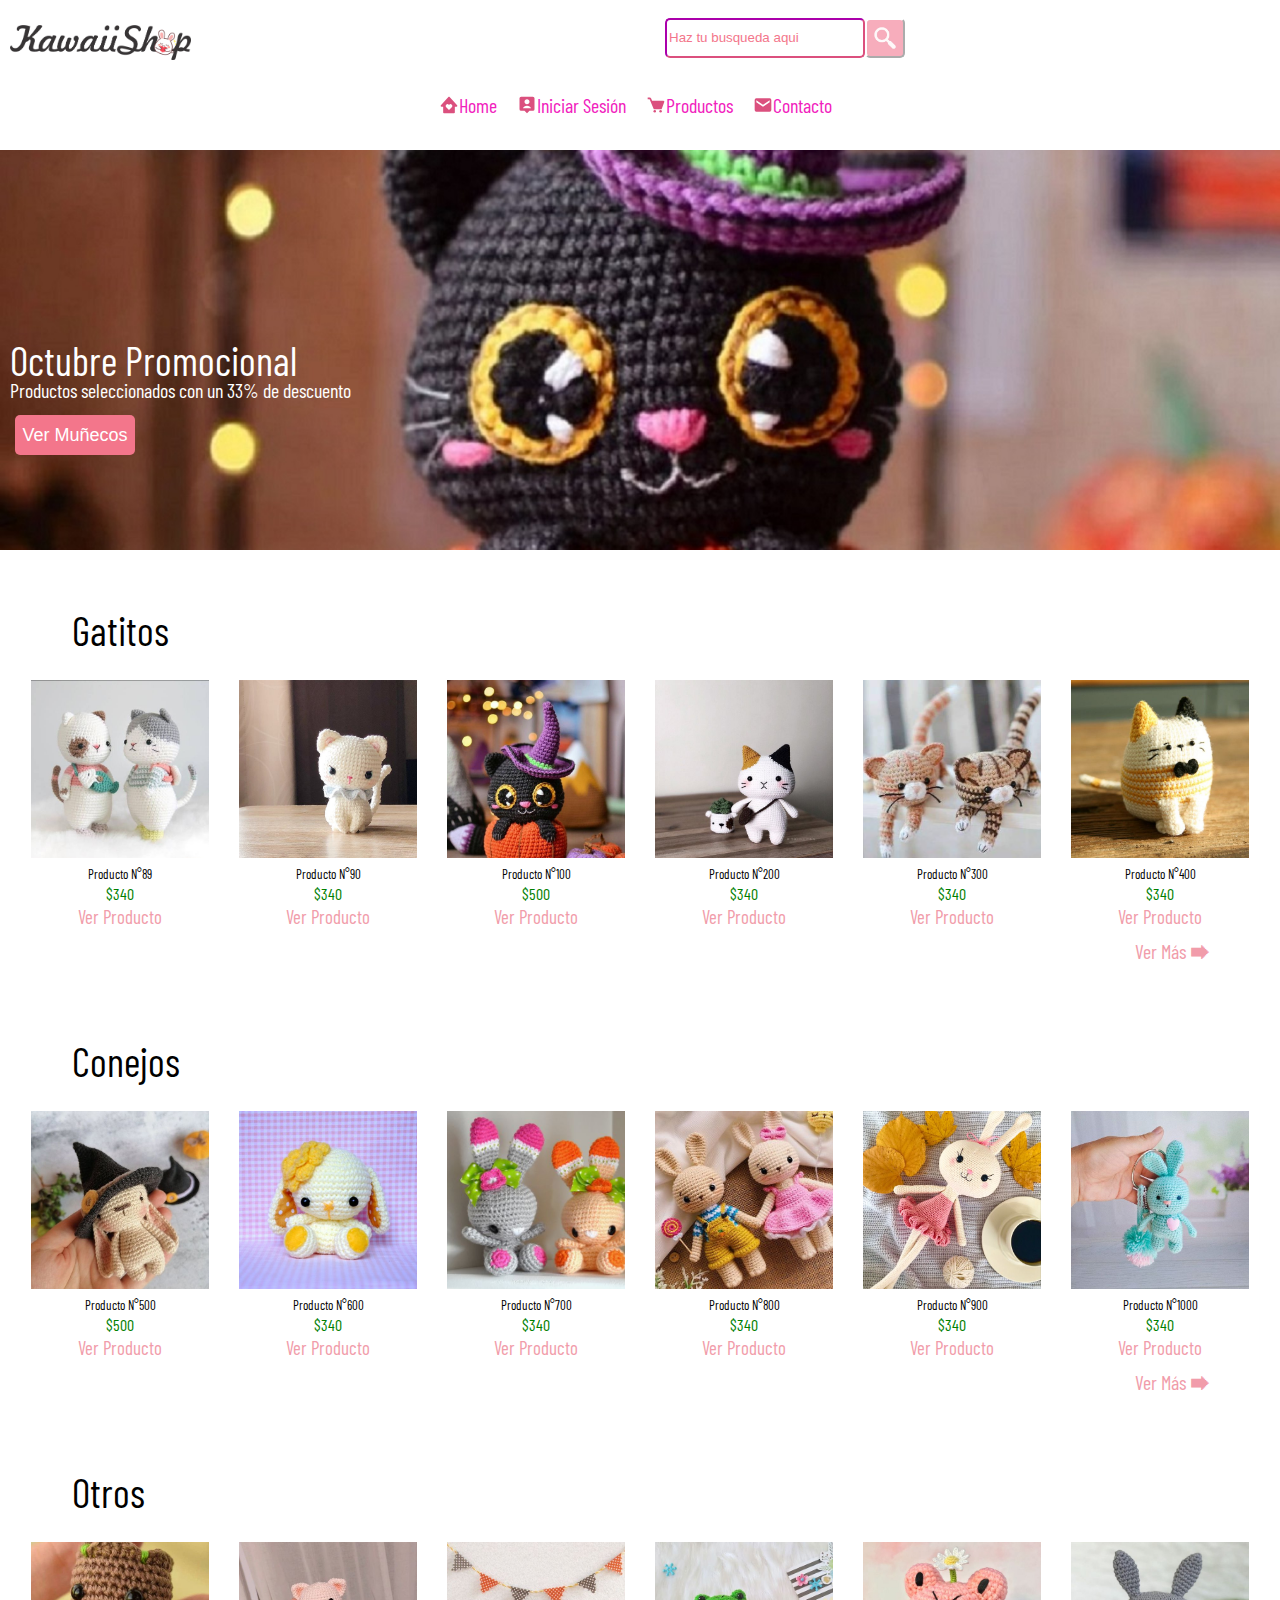
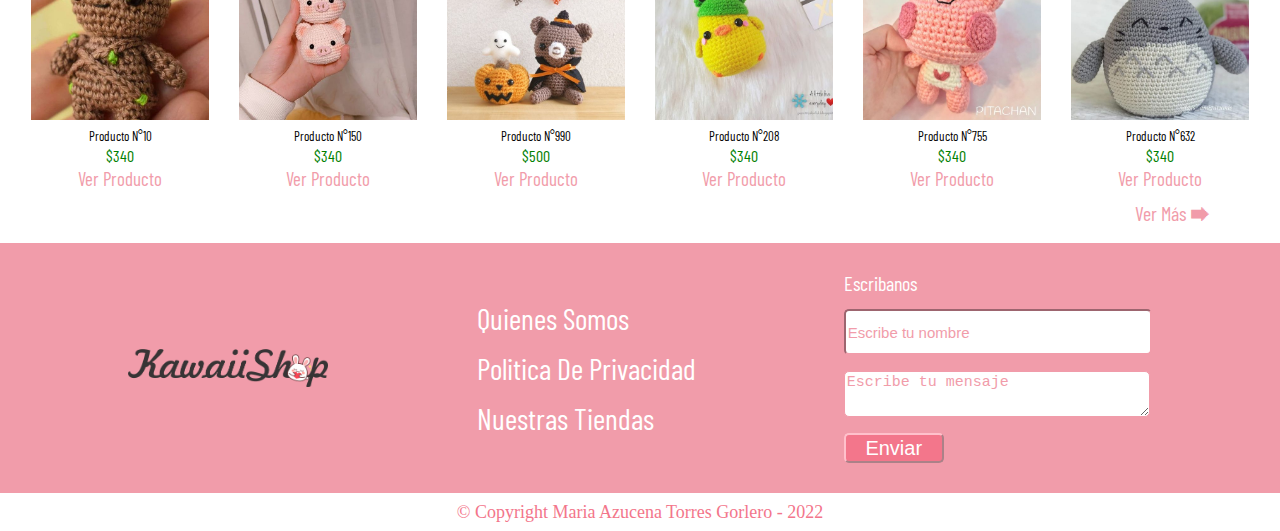
<file: html/index.html>
<!DOCTYPE html>
<html lang="es">
    <head>
        <meta charset="UTF-8"> 
        <meta name="viewport" content="width=device-width, initial-scale=1.0">
        <title>Tienda De Muñecos |KawaiiShop</title>
        <link rel="shortcut icon" href="../img/logo-conejo.png">
        <link rel="stylesheet" href="../css/reset.css">
        <link rel="stylesheet" href="../css/encabezado.css">
        <link rel="stylesheet" href="../css/contenido.css">
        <link rel="stylesheet" href="../css/rodapie.css">
    </head>
    <body>
       <header class="encabezado">
            <section class="parte_principal">
                <div class="imagotipo_imagen">
                 <img src="../img/logo.png" alt="imagen del imagotipo de la tienda" class="imagotipo">
                </div>
                <form class="busqueda">
                 <input type="search" name="busquedaMuñecos" placeholder="Haz tu busqueda aqui" pattern="[^'\x22]+" class="campo_de_busqueda">
                 <button class="click_en_buscar"></button>
                </form>
                <div class="boton_login">
                  <button class="boton_iniciar_sesion"><a class="boton_link" href="./login.html">Iniciar Sesión</a></button>
                </div>
           </section>
           <section class="encabezado_menu">
            <nav class="menu_lista">
                <ol class="lista">
                    <li class="Menu_home">
                     <img src="../assets/home.svg" class="icono_menu">
                     <a href="#encabezado_menu">Home</a>       
                    </li>
                    <li class="Menu_login">
                     <img src="../assets/login.svg" class="icono_menu">
                     <a href="login.html">Iniciar Sesión</a>  
                    </li>
                    <li class="Menu_productos">
                     <img src="../assets/productos.svg" class="icono_menu">
                     <a href="#contenido">Productos</a>   
                    </li>
                    <li class="Menu_contacto">
                     <img src="../assets/contacto.svg" class="icono_menu">
                     <a href="#rodapie"> Contacto</a>
                    </li>
                </ol>    
            </nav>
           </section>
           <section class="section_de_banner">
            <div class="texto_en_banner">
                <h2 class="texto_sobre_promocion">Octubre Promocional</h2>
                <p class="texto_banner">Productos seleccionados con un 33% de descuento</p>
                <button class="boton_ver_muñecos"><a class="link_ver_muñecos" href="./totalmuñecos.html">Ver Muñecos</a></button>
            </div>
           </section>
       </header>
       <main class="contenido">
        <section class="contenido_muñecos_gatitos">
            <div class="toda_la_section_gatitos">
            <div class="titulo_gatitos">
                <h2 class="titulo_gatitos">Gatitos</h2>
            </div>
            <div class="contenido_gatitos">
              <div class="imagen_gatito"></div> 
               <div class="contenido_informacion_de_imagen">
                 <p class="numero_producto_gatito">Producto N°89</p>
                 <p class="precio_gatito">$340</p>
                 <p class="ver_producto"><a class="ver_producto" href="#">Ver Producto</a></p>
               </div>  
            </div>
            <div class="contenido_gatitos">
                <div class="imagen_gatito1"></div> 
                <div class="contenido_informacion_de_imagen">
                 <p class="numero_producto_gatito">Producto N°90</p>
                 <p class="precio_gatito">$340</p>
                 <p class="ver_producto"><a class="ver_producto" href="#">Ver Producto</a></p>
                </div>  
              </div>
              <div class="contenido_gatitos">
                <div class="imagen_gatito2"></div> 
                <div class="contenido_informacion_de_imagen">
                 <p class="numero_producto_gatito">Producto N°100</p>
                 <p class="precio_gatito">$500</p>
                 <p class="ver_producto"><a class="ver_producto" href="#">Ver Producto</a></p>
                </div>  
              </div>
              <div class="contenido_gatitos">
                <div class="imagen_gatito3"></div> 
                <div class="contenido_informacion_de_imagen">
                 <p class="numero_producto_gatito">Producto N°200</p>
                 <p class="precio_gatito">$340</p>
                 <p class="ver_producto"><a class="ver_producto" href="#">Ver Producto</a></p>
                </div>  
              </div>
              <div class="contenido_gatitos">
                <div class="imagen_gatito4"></div> 
                <div class="contenido_informacion_de_imagen">
                 <p class="numero_producto_gatito">Producto N°300</p>
                 <p class="precio_gatito">$340</p>
                 <p class="ver_producto"><a class="ver_producto" href="#">Ver Producto</a></p>
                </div>  
              </div>
              <div class="contenido_gatitos">
                <div class="imagen_gatito5"></div> 
                <div class="contenido_informacion_de_imagen">
                 <p class="numero_producto_gatito">Producto N°400</p>
                 <p class="precio_gatito">$340</p>
                 <p class="ver_producto"><a class="ver_producto" href="#">Ver Producto</a></p>
                </div> 
              </div>
            </div>
            <div class="contenido_texto_ver_mas"><p><a href="#" class="contenido_texto_ver_mas">Ver Más &#129094;</a></p></div>
        </section>
        <section class="contenido_muñecos_conejos">
            <div class="toda_la_section_conejos">
                <div class="titulo_conejos">
                  <h2 class="titulo_conejos">Conejos</h2>
                </div>
                <div class="contenido_conejos">
                    <div class="imagen_conejo"></div> 
                    <div class="contenido_informacion_de_imagen_conejos">
                     <p class="numero_producto_conejo">Producto N°500</p>
                     <p class="precio_conejo">$500</p>
                     <p class="ver_producto"><a class="ver_producto" href="#">Ver Producto</a></p>
                    </div> 
                </div>
                <div class="contenido_conejos">
                    <div class="imagen_conejo2"></div> 
                    <div class="contenido_informacion_de_imagen_conejos">
                     <p class="numero_producto_conejo">Producto N°600</p>
                     <p class="precio_conejo">$340</p>
                     <p class="ver_producto"><a class="ver_producto" href="#">Ver Producto</a></p>
                    </div> 
                </div>
                <div class="contenido_conejos">
                    <div class="imagen_conejo3"></div> 
                    <div class="contenido_informacion_de_imagen_conejos">
                     <p class="numero_producto_conejo">Producto N°700</p>
                     <p class="precio_conejo">$340</p>
                     <p class="ver_producto"><a class="ver_producto" href="#">Ver Producto</a></p>
                    </div> 
                </div>
                <div class="contenido_conejos">
                    <div class="imagen_conejo4"></div> 
                    <div class="contenido_informacion_de_imagen_conejos">
                     <p class="numero_producto_conejo">Producto N°800</p>
                     <p class="precio_conejo">$340</p>
                     <p class="ver_producto"><a class="ver_producto" href="#">Ver Producto</a></p>
                    </div> 
                </div>
                <div class="contenido_conejos">
                    <div class="imagen_conejo5"></div> 
                    <div class="contenido_informacion_de_imagen_conejos">
                     <p class="numero_producto_conejo">Producto N°900</p>
                     <p class="precio_conejo">$340</p>
                     <p class="ver_producto"><a class="ver_producto" href="#">Ver Producto</a></p>
                    </div> 
                </div>
                <div class="contenido_conejos">
                    <div class="imagen_conejo6"></div> 
                    <div class="contenido_informacion_de_imagen_conejos">
                     <p class="numero_producto_conejo">Producto N°1000</p>
                     <p class="precio_conejo">$340</p>
                     <p class="ver_producto"><a class="ver_producto" href="#">Ver Producto</a></p>
                    </div> 
                </div>
            </div>
            <div class="contenido_texto_ver_mas"><p><a href="#" class="contenido_texto_ver_mas">Ver Más &#129094;</a></p></div>
        </section>
        <section class="contenido_muñecos_otros">
            <div class="toda_la_section_otros">
                <div class="titulo_otros">
                  <h2 class="titulo_otros">Otros</h2>
                </div>
                <div class="contenido_otros">
                    <div class="imagen_otros"></div> 
                    <div class="contenido_informacion_de_imagen_otros">
                     <p class="numero_producto_otros">Producto N°10</p>
                     <p class="precio_otros">$340</p>
                     <p class="ver_producto"><a class="ver_producto" href="#">Ver Producto</a></p>
                    </div> 
                </div>
                <div class="contenido_otros">
                    <div class="imagen_otros2"></div> 
                    <div class="contenido_informacion_de_imagen_otros">
                     <p class="numero_producto_otros">Producto N°150</p>
                     <p class="precio_otros">$340</p>
                     <p class="ver_producto"><a class="ver_producto" href="#">Ver Producto</a></p>
                    </div> 
                </div>
                <div class="contenido_otros">
                    <div class="imagen_otros3"></div> 
                    <div class="contenido_informacion_de_imagen_otros">
                     <p class="numero_producto_otros">Producto N°990</p>
                     <p class="precio_otros">$500</p>
                     <p class="ver_producto"><a class="ver_producto" href="#">Ver Producto</a></p>
                    </div> 
                </div>
                <div class="contenido_otros">
                    <div class="imagen_otros4"></div> 
                    <div class="contenido_informacion_de_imagen_otros">
                     <p class="numero_producto_otros">Producto N°208</p>
                     <p class="precio_otros">$340</p>
                     <p class="ver_producto"><a class="ver_producto" href="#">Ver Producto</a></p>
                    </div> 
                </div>
                <div class="contenido_otros">
                    <div class="imagen_otros5"></div> 
                    <div class="contenido_informacion_de_imagen_otros">
                     <p class="numero_producto_otros">Producto N°755</p>
                     <p class="precio_otros">$340</p>
                     <p class="ver_producto"><a class="ver_producto" href="#">Ver Producto</a></p>
                    </div> 
                </div>
                <div class="contenido_otros">
                    <div class="imagen_otros6"></div> 
                    <div class="contenido_informacion_de_imagen_otros">
                     <p class="numero_producto_otros">Producto N°632</p>
                     <p class="precio_otros">$340</p>
                     <p class="ver_producto"><a class="ver_producto" href="#">Ver Producto</a></p>
                    </div> 
                </div>
            </div>
            <div class="contenido_texto_ver_mas"><p><a href="#" class="contenido_texto_ver_mas">Ver Más &#129094;</a></p></div>
        </section>
       </main>
       <footer class="rodapie">
        <section class="rodapie__contacto">
           <div class="rodapie_informacion_sobre_nosotros">
                <div class="imagotipo_imagen_rodapie">
                 <img src="../img/logo.png" alt="imagen del imagotipo de la tienda" class="imagotipo_rodapie">
                </div>
                <div class="sobre_nosotros">
                    <p class="quienes_somos">Quienes Somos</p>
                    <p class="quienes_somos">Politica De Privacidad</p>
                    <p class="quienes_somos">Nuestras Tiendas</p>
                </div>
                <div class="rodapie_contacto">
                    <form class="formulario_contacto">
                        <p class="rodapie_escribanos_formulario">Escribanos</p>
                        <input class="nombre_formulario" type="text" name="nombre" placeholder="Escribe tu nombre"  title=" de 3 a 15 caracteres, se permite espacio" pattern="[a-zA-ZàáâäãåąčćęèéêëėįìíîïłńòóôöõøùúûüųūÿýżźñçčšžÀÁÂÄÃÅĄĆČĖĘÈÉÊËÌÍÎÏĮŁŃÒÓÔÖÕØÙÚÛÜŲŪŸÝŻŹÑßÇŒÆČŠŽ∂ð ,.'-]{3,15}" required>
                        <textarea class="mensaje_formulario" rows="5" cols="40" id="mensaje" name="Mensaje" placeholder="Escribe tu mensaje" title="Tu mensaje no debe exceder los 100 caracteres" pattern="[A-Za-z ]{5,100}" required></textarea>
                        <button class="enviar" type="submit" value="Enviar">Enviar</button>
                    </form>
                </div>
           </div>
        </section>
        <p class="Copyright"> © Copyright Maria Azucena Torres Gorlero - 2022</p>
       </footer> 
    </body>
</html>
</file>
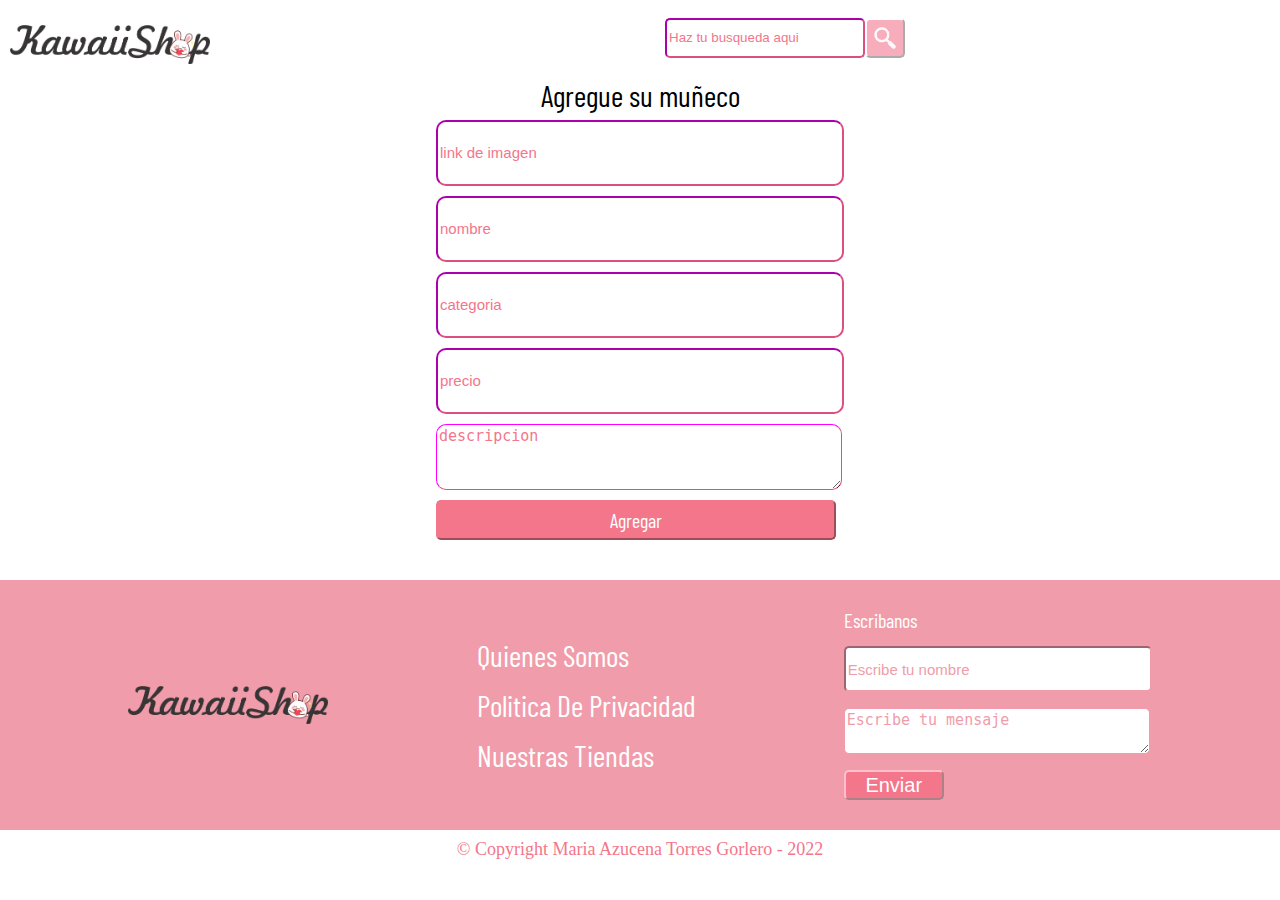
<file: html/agregarmuñeco.html>
<!DOCTYPE html>
<html lang="es">
    <head>
        <meta charset="UTF-8"> 
        <meta name="viewport" content="width=device-width, initial-scale=1.0">
        <title>Agregue Su Muñeco |KawaiiShop</title>
        <link rel="shortcut icon" href="../img/logo-conejo.png">
        <link rel="stylesheet" href="../css/reset.css">
        <link rel="stylesheet" href="../css/encabezado.css">
        <link rel="stylesheet" href="../css/agregarmuñeco.css">
        <link rel="stylesheet" href="../css/rodapie.css">
    </head>
    <body>
       <header class="encabezado">
            <section class="parte_principal">
                <div class="imagotipo_imagen">
                    <a class="link_de_logo" href="index.html">
                      <img src="../img/logo.png" alt="imagen del imagotipo de la tienda" class="imagotipo">
                    </a>
                </div>
                <form class="busqueda">
                 <input type="search" name="busquedaMuñecos" placeholder="Haz tu busqueda aqui" pattern="[^'\x22]+" class="campo_de_busqueda">
                 <button class="click_en_buscar"></button>
                </form>
           </section>
       </header>
       <main>
            <section class="agregar_muñeco">
                <div class="titulo_cargue_su_muñeco">
                    <h3 class="titulo">Agregue su muñeco</h3>
                </div>
                <form class="agregar_form">
                    <div class="contenido_form_muñeco">
                     <input class="form_carga_de_muñecos" type="url" name="url"  placeholder="link de imagen" pattern="[Hh][Tt][Tt][Pp][Ss]?:\/\/(?:(?:[a-zA-Z\u00a1-\uffff0-9]+-?)*[a-zA-Z\u00a1-\uffff0-9]+)(?:\.(?:[a-zA-Z\u00a1-\uffff0-9]+-?)*[a-zA-Z\u00a1-\uffff0-9]+)*(?:\.(?:[a-zA-Z\u00a1-\uffff]{2,}))(?::\d{2,5})?(?:\/[^\s]*)?" required>
                     <input class="form_carga_de_muñecos" type="text" placeholder="nombre" title=" de 3 a 15 caracteres, se permite espacio" pattern="[a-zA-ZàáâäãåąčćęèéêëėįìíîïłńòóôöõøùúûüųūÿýżźñçčšžÀÁÂÄÃÅĄĆČĖĘÈÉÊËÌÍÎÏĮŁŃÒÓÔÖÕØÙÚÛÜŲŪŸÝŻŹÑßÇŒÆČŠŽ∂ð ,.'-]{3,15}" required>
                     <input class="form_carga_de_muñecos" type="text" placeholder="categoria" title=" de 3 a 10 caracteres, se permite espacio" pattern="[A-Za-z ]{3,10}" required>
                     <input class="form_carga_de_muñecos" type="number" placeholder="precio" min="1" pattern="^[0-9]+" required>
                     <textarea class="form_carga_de_muñecos" rows="5" cols="40" name="Mensaje" placeholder="descripcion" title="Tu mensaje no debe exceder los 100 caracteres" pattern="[A-Za-z ]{5,100}" required></textarea>
                     <button class="login_boton_agregar" type="submit">Agregar</button>
                    </div>
                </form>
            </section>
       </main>
       <footer class="rodapie">
        <section class="rodapie__contacto">
           <div class="rodapie_informacion_sobre_nosotros">
                <div class="imagotipo_imagen_rodapie">
                 <img src="../img/logo.png" alt="imagen del imagotipo de la tienda" class="imagotipo_rodapie">
                </div>
                <div class="sobre_nosotros">
                    <p class="quienes_somos">Quienes Somos</p>
                    <p class="quienes_somos">Politica De Privacidad</p>
                    <p class="quienes_somos">Nuestras Tiendas</p>
                </div>
                <div class="rodapie_contacto">
                    <form class="formulario_contacto">
                        <p class="rodapie_escribanos_formulario">Escribanos</p>
                        <input class="nombre_formulario" type="text" name="nombre" placeholder="Escribe tu nombre" title="solo se acepta el nombre y espacios en blanco" minlength="5" maxlength="50" required>
                        <textarea class="mensaje_formulario" rows="5" cols="40" id="mensaje" name="Mensaje" placeholder="Escribe tu mensaje" title="Tu mensaje no debe exceder los 300 caracteres" maxlength="300" required></textarea>
                        <button class="enviar" type="submit" value="Enviar">Enviar</button>
                    </form>
                </div>
           </div>
        </section>
        <p class="Copyright"> © Copyright Maria Azucena Torres Gorlero - 2022</p>
       </footer> 
    </body>
</html>
</file>
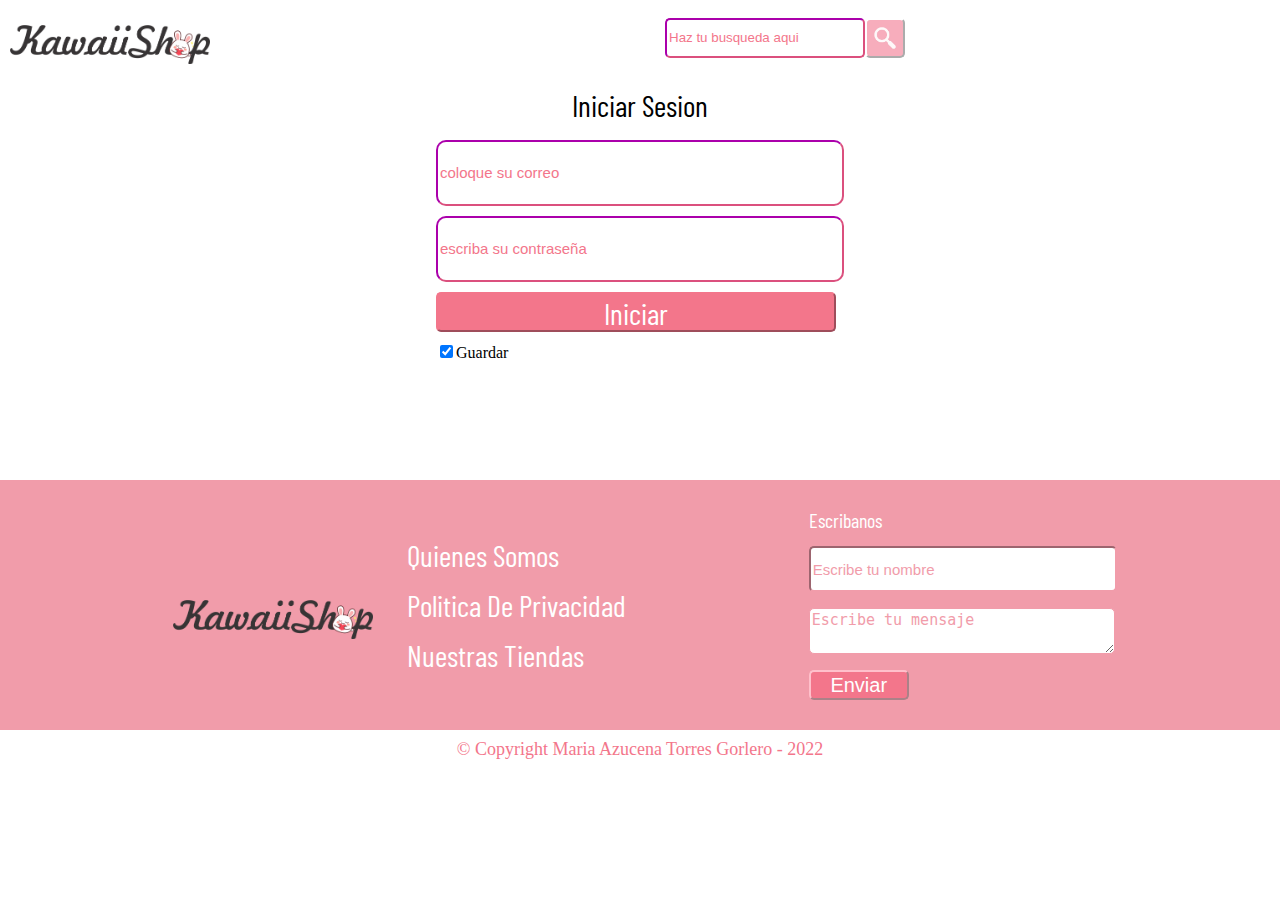
<file: html/login.html>
<!DOCTYPE html>
<html lang="es">
    <head>
        <meta charset="UTF-8"> 
        <meta name="viewport" content="width=device-width, initial-scale=1.0">
        <title>Inicie Sesion |KawaiiShop</title>
        <link rel="shortcut icon" href="../img/logo-conejo.png">
        <link rel="stylesheet" href="../css/reset.css">
        <link rel="stylesheet" href="../css/encabezado.css">
        <link rel="stylesheet" href="../css/login.css">
        <link rel="stylesheet" href="../css/rodapie.css">
    </head>
    <body>
       <header class="encabezado">
            <section class="parte_principal">
                <div class="imagotipo_imagen">
                    <a class="link_de_logo" href="index.html">
                      <img src="../img/logo.png" alt="imagen del imagotipo de la tienda" class="imagotipo">
                    </a>
                </div>
                <form class="busqueda">
                 <input type="search" name="busquedaMuñecos" placeholder="Haz tu busqueda aqui" pattern="[^'\x22]+" class="campo_de_busqueda">
                 <button class="click_en_buscar"></button>
                </form>
           </section>
       </header>
       <main>
            <section class="contenido_login">
                <form class="login_form">
                    <div class="titulo_login">
                     <h3 class="titulo">Iniciar Sesion</h3>
                    </div>
                    <div class="contenido_form_login">
                     <input class="login_email" type="email" name="email" placeholder="coloque su correo" title="ejemplo: karina@gmail.com" pattern="[a-z0-9._%+-]+@[a-z0-9.-]+\.[a-z]{2,4}$" required>
                     <input class="login_contrasena" type="password" name="password" placeholder="escriba su contraseña"  pattern="^(?=.*[a-z])(?=.*[A-Z])(?=.*[0-9])(?!.*[ !@#$%^&*_=+-]).{8,12}$" title="Al menos 8 caracteres, máximo 12, debe contener una letra minúscula, una letra mayúscula, un número y no puede contener caracteres especiales." required>
                     <button class="login_boton_iniciar" type="submit">Iniciar</button>
                     <label class="checkbox_recordatorio">
                     <input type="checkbox" checked="checked" name="remember">Guardar
                     </label>
                    </div>
                </form>
            </section>
       </main>
       <footer class="rodapie">
        <section class="rodapie__contacto">
           <div class="rodapie_informacion_sobre_nosotros">
            <div class="imagotipo_imagen">
                <a class="link_de_logo" href="index.html">
                  <img src="../img/logo.png" alt="imagen del imagotipo de la tienda" class="imagotipo">
                </a>
            </div>
                <div class="sobre_nosotros">
                    <p class="quienes_somos">Quienes Somos</p>
                    <p class="quienes_somos">Politica De Privacidad</p>
                    <p class="quienes_somos">Nuestras Tiendas</p>
                </div>
                <div class="rodapie_contacto">
                    <form class="formulario_contacto">
                        <p class="rodapie_escribanos_formulario">Escribanos</p>
                        <input class="nombre_formulario" type="text" name="nombre" placeholder="Escribe tu nombre" title="solo se acepta el nombre y espacios en blanco" minlength="5" maxlength="50" required>
                        <textarea class="mensaje_formulario" rows="5" cols="40" id="mensaje" name="Mensaje" placeholder="Escribe tu mensaje" title="Tu mensaje no debe exceder los 300 caracteres" maxlength="300" required></textarea>
                        <button class="enviar" type="submit" value="Enviar">Enviar</button>
                    </form>
                </div>
           </div>
        </section>
        <p class="Copyright"> © Copyright Maria Azucena Torres Gorlero - 2022</p>
       </footer> 
    </body>
</html>
</file>
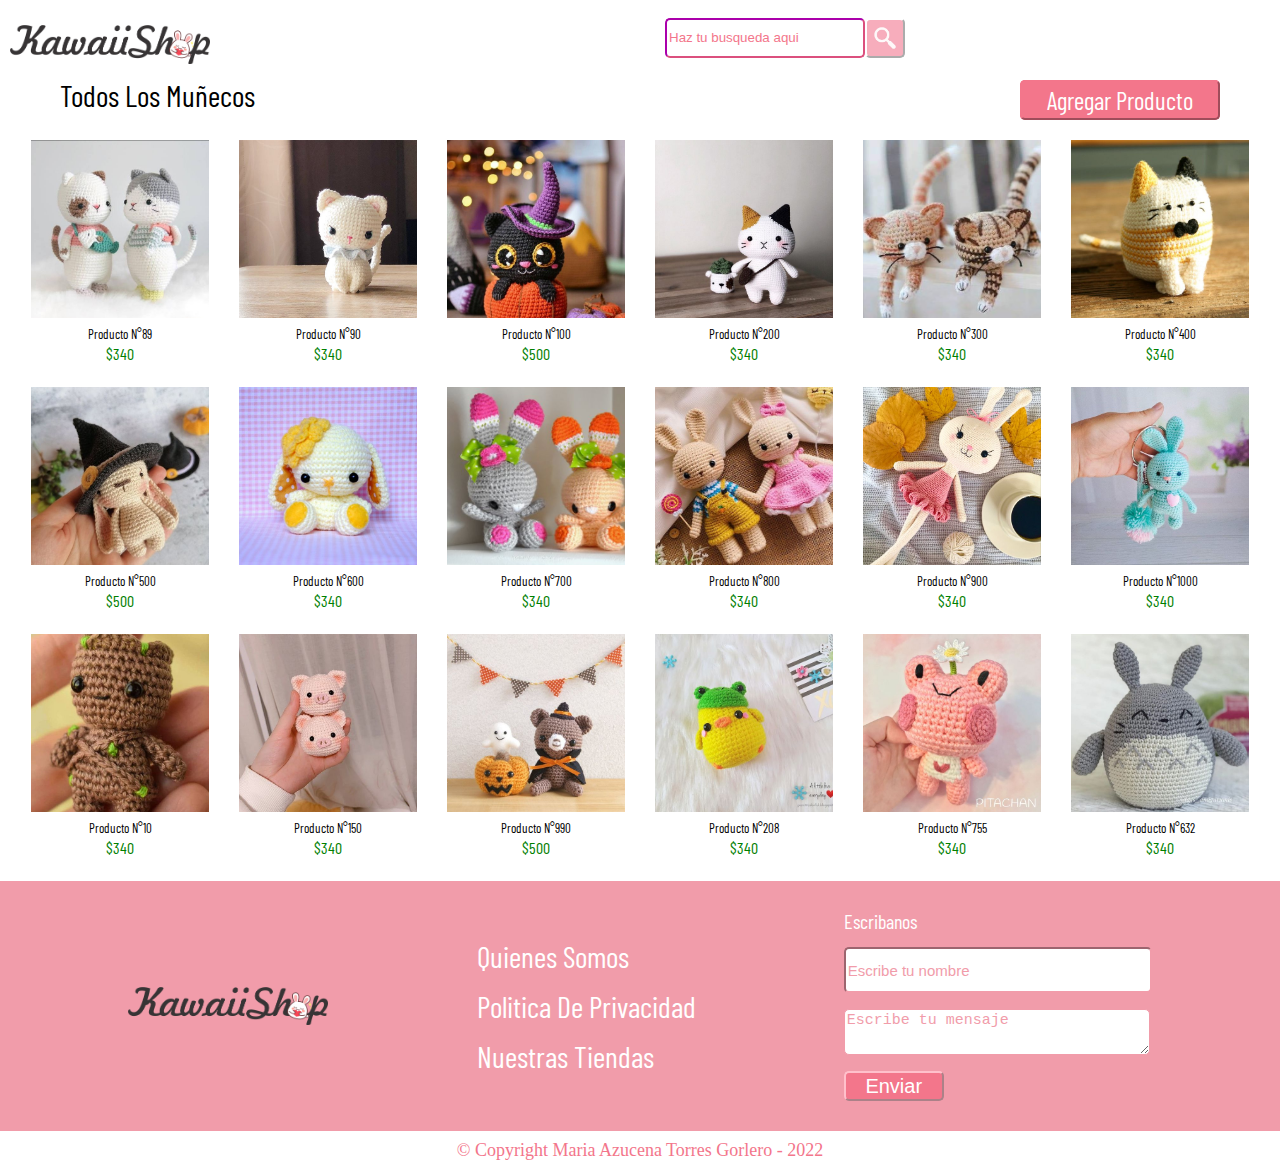
<file: html/totalmuñecos.html>
<!DOCTYPE html>
<html lang="es">
    <head>
        <meta charset="UTF-8"> 
        <meta name="viewport" content="width=device-width, initial-scale=1.0">
        <title>Muñecos |KawaiiShop</title>
        <link rel="shortcut icon" href="../img/logo-conejo.png">
        <link rel="stylesheet" href="../css/reset.css">
        <link rel="stylesheet" href="../css/encabezado.css">
        <link rel="stylesheet" href="../css/totaldemuñecos.css">
        <link rel="stylesheet" href="../css/contenido.css">
        <link rel="stylesheet" href="../css/rodapie.css">
    </head>
    <body>
       <header class="encabezado">
            <section class="parte_principal">
                <div class="imagotipo_imagen">
                    <a class="link_de_logo" href="index.html">
                      <img src="../img/logo.png" alt="imagen del imagotipo de la tienda" class="imagotipo">
                    </a>
                </div>
                <form class="busqueda">
                 <input type="search" name="busquedaMuñecos" placeholder="Haz tu busqueda aqui" pattern="[^'\x22]+" class="campo_de_busqueda">
                 <button class="click_en_buscar"></button>
                </form>
           </section>
       </header>
       <main class="contenido">
        <section class="todos_los_muñecos">
            <div class="titulo_muñecos">
               <h2 class="titulo_todos_muñecos">Todos Los Muñecos</h2>
            </div>
            <div class="agregar_producto">
              <button class="agregar_producto"><a class="link_agregar_muñeco" href="agregarmuñeco.html">Agregar Producto</a></button>
            </div>
        </section>
        <section class="contenido_muñecos_gatitos">
            <div class="toda_la_section_gatitos">
            <div class="contenido_gatitos">
              <div class="imagen_gatito"></div> 
               <div class="contenido_informacion_de_imagen">
                 <p class="numero_producto_gatito">Producto N°89</p>
                 <p class="precio_gatito">$340</p>
               </div>  
            </div>
            <div class="contenido_gatitos">
                <div class="imagen_gatito1"></div> 
                <div class="contenido_informacion_de_imagen">
                 <p class="numero_producto_gatito">Producto N°90</p>
                 <p class="precio_gatito">$340</p>
                </div>  
              </div>
              <div class="contenido_gatitos">
                <div class="imagen_gatito2"></div> 
                <div class="contenido_informacion_de_imagen">
                 <p class="numero_producto_gatito">Producto N°100</p>
                 <p class="precio_gatito">$500</p>
                </div>  
              </div>
              <div class="contenido_gatitos">
                <div class="imagen_gatito3"></div> 
                <div class="contenido_informacion_de_imagen">
                 <p class="numero_producto_gatito">Producto N°200</p>
                 <p class="precio_gatito">$340</p>
                </div>  
              </div>
              <div class="contenido_gatitos">
                <div class="imagen_gatito4"></div> 
                <div class="contenido_informacion_de_imagen">
                 <p class="numero_producto_gatito">Producto N°300</p>
                 <p class="precio_gatito">$340</p>
                </div>  
              </div>
              <div class="contenido_gatitos">
                <div class="imagen_gatito5"></div> 
                <div class="contenido_informacion_de_imagen">
                 <p class="numero_producto_gatito">Producto N°400</p>
                 <p class="precio_gatito">$340</p>
                </div> 
              </div>
            </div>
        </section>
        <section class="contenido_muñecos_conejos">
            <div class="toda_la_section_conejos">
                <div class="contenido_conejos">
                    <div class="imagen_conejo"></div> 
                    <div class="contenido_informacion_de_imagen_conejos">
                     <p class="numero_producto_conejo">Producto N°500</p>
                     <p class="precio_conejo">$500</p>
                    </div> 
                </div>
                <div class="contenido_conejos">
                    <div class="imagen_conejo2"></div> 
                    <div class="contenido_informacion_de_imagen_conejos">
                     <p class="numero_producto_conejo">Producto N°600</p>
                     <p class="precio_conejo">$340</p>
                    </div> 
                </div>
                <div class="contenido_conejos">
                    <div class="imagen_conejo3"></div> 
                    <div class="contenido_informacion_de_imagen_conejos">
                     <p class="numero_producto_conejo">Producto N°700</p>
                     <p class="precio_conejo">$340</p>
                    </div> 
                </div>
                <div class="contenido_conejos">
                    <div class="imagen_conejo4"></div> 
                    <div class="contenido_informacion_de_imagen_conejos">
                     <p class="numero_producto_conejo">Producto N°800</p>
                     <p class="precio_conejo">$340</p>
                    </div> 
                </div>
                <div class="contenido_conejos">
                    <div class="imagen_conejo5"></div> 
                    <div class="contenido_informacion_de_imagen_conejos">
                     <p class="numero_producto_conejo">Producto N°900</p>
                     <p class="precio_conejo">$340</p>
                    </div> 
                </div>
                <div class="contenido_conejos">
                    <div class="imagen_conejo6"></div> 
                    <div class="contenido_informacion_de_imagen_conejos">
                     <p class="numero_producto_conejo">Producto N°1000</p>
                     <p class="precio_conejo">$340</p>
                    </div> 
                </div>
            </div>
        </section>
        <section class="contenido_muñecos_otros">
            <div class="toda_la_section_otros">
                <div class="contenido_otros">
                    <div class="imagen_otros"></div> 
                    <div class="contenido_informacion_de_imagen_otros">
                     <p class="numero_producto_otros">Producto N°10</p>
                     <p class="precio_otros">$340</p>
                    </div> 
                </div>
                <div class="contenido_otros">
                    <div class="imagen_otros2"></div> 
                    <div class="contenido_informacion_de_imagen_otros">
                     <p class="numero_producto_otros">Producto N°150</p>
                     <p class="precio_otros">$340</p>
                    </div> 
                </div>
                <div class="contenido_otros">
                    <div class="imagen_otros3"></div> 
                    <div class="contenido_informacion_de_imagen_otros">
                     <p class="numero_producto_otros">Producto N°990</p>
                     <p class="precio_otros">$500</p>
                    </div> 
                </div>
                <div class="contenido_otros">
                    <div class="imagen_otros4"></div> 
                    <div class="contenido_informacion_de_imagen_otros">
                     <p class="numero_producto_otros">Producto N°208</p>
                     <p class="precio_otros">$340</p>
                    </div> 
                </div>
                <div class="contenido_otros">
                    <div class="imagen_otros5"></div> 
                    <div class="contenido_informacion_de_imagen_otros">
                     <p class="numero_producto_otros">Producto N°755</p>
                     <p class="precio_otros">$340</p>
                    </div> 
                </div>
                <div class="contenido_otros">
                    <div class="imagen_otros6"></div> 
                    <div class="contenido_informacion_de_imagen_otros">
                     <p class="numero_producto_otros">Producto N°632</p>
                     <p class="precio_otros">$340</p>
                    </div> 
                </div>
            </div>
        </section>
       </main>
       <footer class="rodapie">
        <section class="rodapie__contacto">
           <div class="rodapie_informacion_sobre_nosotros">
                <div class="imagotipo_imagen_rodapie">
                 <img src="../img/logo.png" alt="imagen del imagotipo de la tienda" class="imagotipo_rodapie">
                </div>
                <div class="sobre_nosotros">
                    <p class="quienes_somos">Quienes Somos</p>
                    <p class="quienes_somos">Politica De Privacidad</p>
                    <p class="quienes_somos">Nuestras Tiendas</p>
                </div>
                <div class="rodapie_contacto">
                    <form class="formulario_contacto">
                        <p class="rodapie_escribanos_formulario">Escribanos</p>
                        <input class="nombre_formulario" type="text" name="nombre" placeholder="Escribe tu nombre" title="solo se acepta el nombre y espacios en blanco" minlength="5" maxlength="50" required>
                        <textarea class="mensaje_formulario" rows="5" cols="40" id="mensaje" name="Mensaje" placeholder="Escribe tu mensaje" title="Tu mensaje no debe exceder los 300 caracteres" maxlength="300" required></textarea>
                        <button class="enviar" type="submit" value="Enviar">Enviar</button>
                    </form>
                </div>
           </div>
        </section>
        <p class="Copyright"> © Copyright Maria Azucena Torres Gorlero - 2022</p>
       </footer> 
    </body>
</html>
</file>
<file: css/encabezado.css>
@import url('https://fonts.googleapis.com/css2?family=Barlow+Condensed&family=Josefin+Sans:ital,wght@1,100;1,200&display=swap');
.parte_principal{
 display: flex;
 flex-direction: row;
 gap: 25%;
 margin-bottom: 30px;
}

.imagotipo_imagen{
 display: flex;
 justify-content: flex-start;
}
.imagotipo{
 margin-top: 25px;
 margin-left: 10px; 
 width: 200px;
}

.busqueda{
 display: flex;
 align-items: center;  
}

.campo_de_busqueda{
 border-radius: 5px; 
 border-color: fuchsia rgb(219, 80, 126) rgb(219, 80, 126) fuchsia;
 color: #f3768b;
 outline: none;
 width: 200px;
 height: 35px;  
}

.campo_de_busqueda::placeholder{
 color: #f3768b;
}

.click_en_buscar{
 background-image: url("../img/search.jpg"); 
 background-size: contain; 
 width: 40px;
 height: 35px;
 border-color: #ffffff;
 border-radius: 5px;
}

.busqueda{
 display: flex;
 justify-content: center;
 margin-top: 15px;
}

.boton_login{
 display: flex;
 align-items: center;
 margin-top: 15px;
}

.boton_iniciar_sesion, .boton_link{
 width: 140px;   
 height: 40px;
 border-radius: 5px; 
 border-color: fuchsia rgb(219, 80, 126) rgb(219, 80, 126) fuchsia;
 color: #f3768b;
 background-color: #ffffff;
 cursor:pointer;
}

.encabezado_menu{
 width: 100%;
 height: 50px;
 display: flex;
 justify-content: center;
}

.lista{
 font-family: 'Barlow Condensed', sans-serif;
 font-size: 25px;
 width: 100%;
 display: flex;
 justify-content: center;
 gap: 20px;
}

.lista, a{
 color: #f121bd;
 text-decoration: none;
}

.Menu_home,.Menu_login,.Menu_productos,.Menu_contacto{
 display: flex;
 flex-direction: row;
 justify-content: baseline;
}

.icono_menu{
 width: 30px;
 height: 30px;
 display: flex;
 gap: 10px;
}

.section_de_banner{
 background-image: url("../img/banner.jpg");
 background-size: cover; 
 background-position: 20% 50% ;
 width: 100%;
 height: 400px;   
}
.texto_en_banner{
 display: flex;
 flex-direction: column;
 font-family: 'Barlow Condensed', sans-serif;
}

.texto_sobre_promocion{
 font-size: 40px;
 margin-top: 190px;
 margin-left: 10px;
 color: #ffffff;
}

.texto_banner{
 font-size: 30px;
 margin-top: 20px;
 margin-left: 10px;
 color: #ffffff;
}

.boton_ver_muñecos{
 font-size: 18px;   
 margin: 15px;
 width: 120px;
 height: 40px;
 background-color: #f3768b;
 color: #ffffff;
 border-radius: 5px;
 border: pink;
}
.link_ver_muñecos{
  color: #ffffff;
  text-decoration: none;
}

@media screen and (min-width: 300px) {
 .encabezado{
  width: 100vw; 
 }
 .parte_principal{
  width: 100vw;
  display: flex;
  gap: 10%;  
 }
 .imagotipo_imagen{
  width: 40px;
  height: 40px;
 }
 .campo_de_busqueda{
 width: 40px;
 height: 30px;
 }
.click_en_buscar{
 width: 30px;
 height: 30px;
}
.boton_iniciar_sesion{
  width: 50px;
  height: 40px;
}
 .encabezado_menu{
  width: 100vw;
 }
 .menu_lista{
  margin-left: 70px;
 }
 .lista{
  font-size: 15px;
 }
 .icono_menu{
  width: 20px;
  height: 20px;  
 }
 .section_de_banner{
  width: 100%;

 }
 .texto_banner{
 font-size: 20px; 
 margin-top:0;
 }
}

@media screen and (min-width: 400px) {
  .encabezado{
   width: 100vw; 
  }
  .parte_principal{
   width: 100vw;
   display: flex;
   gap: 15%;  
  }
  .imagotipo_imagen{
   width: 40px;
   height: 40px;
  }
  .campo_de_busqueda{
  width: 90px;
  height: 30px;
  }
 .click_en_buscar{
  width: 30px;
  height: 30px;
 }
 .boton_iniciar_sesion{
   width: 80px;
   height: 40px;
 }
  .encabezado_menu{
   width: 100vw;
   display: flex;
   align-items: center;
  }
  .menu_lista{
    margin-right: 5rem;
  }
  .lista{
   font-size: 20px;
  }
  .icono_menu{
   width: 20px;
   height: 20px;  
  }
  .section_de_banner{
   width: 100%;
 
  }
  .texto_banner{
  font-size: 20px; 
  margin-top:0;
  }
 }

 @media screen and (min-width: 500px) {
  .encabezado{
   width: 100vh; 
  }
  .parte_principal{
   width: 100vh;
   display: flex;
   gap: 18%;  
  }
  .imagotipo_imagen{
   width: 40px;
   height: 40px;
  }
  .campo_de_busqueda{
  width: 90px;
  height: 30px;
  }
 .click_en_buscar{
  width: 30px;
  height: 30px;
 }
 .boton_iniciar_sesion{
   width: 80px;
   height: 40px;
 }
  .encabezado_menu{
   width: 100vw;
  }
  .menu_lista{
    margin-right: 50px;
  }
  .lista{
   font-size: 20px;
   margin: 0;
  }
  .icono_menu{
   width: 20px;
   height: 20px;  
  }
  .section_de_banner{
   width: 100vw;
  }
  .texto_banner{
   font-size: 20px; 
   margin-top:0;
  }
 }

@media screen and (min-width: 600px) {
    .encabezado{
     width: 100vh; 
     margin: 0;
    }
    .parte_principal{
     width: 100vh;
     display: flex;
     gap: 20%; 
     margin: 0; 
    }
    .imagotipo_imagen{
     width: 50px;
     height: 50px;
    }
    .campo_de_busqueda{
    width: 120px;
    height: 30px;
    }
   .click_en_buscar{
    width: 30px;
    height: 30px;
   }
   .boton_iniciar_sesion{
     width: 90px;
     height: 40px;
   }
    .encabezado_menu{
     width: 100vw;
     margin: 0;
     
    }
   .menu_lista{
    display: flex;
    align-items: center;
    margin-right: 80px;
   }

    .lista{
     font-size: 20px;
    }
    .icono_menu{
     width: 20px;
     height: 20px;  
    }
    .section_de_banner{
     width: 100vh;
   
    }
    .texto_banner{
    font-size: 20px; 
    margin-top:0;
    }
   }
  
   @media screen and (min-width: 700px) {
    .encabezado{
     width: 100vh; 
    }
    .parte_principal{
     width: 100vh;
     display: flex;
     gap: 28%; 
    
    }
    .imagotipo_imagen{
     width: 60px;
     height: 60px;
    }
    .busqueda{
      margin-left: 20px;
    }
    .campo_de_busqueda{
     width: 120px;
     height: 30px;
    }
   .click_en_buscar{
    width: 30px;
    height: 30px;
   }
   .boton_iniciar_sesion{
     width: 100px;
     height: 40px;
   }
    .encabezado_menu{
     width: 100vw;
     margin: 0;
     
    }
   .menu_lista{
    display: flex;
    align-items: center;
   }

    .lista{
     font-size: 20px;
    }
    .icono_menu{
     width: 20px;
     height: 20px;  
    }
    .section_de_banner{
     width: 100vw;
    }
    .texto_banner{
     font-size: 20px; 
     margin-top:0;
    }
   }
   
   @media screen and (min-width: 900px) {
    .encabezado{
     width: 100vh; 
    }
    .parte_principal{
     width: 100vh;
     display: flex;
     gap: 40%; 
    
    }
    .imagotipo_imagen{
     width: 60px;
     height: 60px;
    }
    .busqueda{
      margin-left: 20px;
    }
    .campo_de_busqueda{
     width: 150px;
     height: 30px;
    }
   .click_en_buscar{
    width: 30px;
    height: 30px;
   }
   .boton_iniciar_sesion{
     width: 130px;
     height: 40px;
   }
    .encabezado_menu{
     width: 100vw;
     margin: 0;
     
    }
   .menu_lista{
    display: flex;
    align-items: center;
   }

    .lista{
     font-size: 20px;
    }
    .icono_menu{
     width: 20px;
     height: 20px;  
    }
    .section_de_banner{
     width: 100vw;
    }
    .texto_banner{
     font-size: 20px; 
     margin-top:0;
    }
   }

   @media screen and (min-width: 1000px) {
    .encabezado{
     width: 100vh; 
    }
    .parte_principal{
     width: 100vh;
     display: flex;
     gap: 65%; 
    
    }
    .imagotipo_imagen{
     width: 60px;
     height: 60px;
    }
    .busqueda{
      margin-left: 20px;
    }
    .campo_de_busqueda{
     width: 200px;
     height: 40px;
    }
   .click_en_buscar{
    width: 40px;
    height: 40px;
   }
   .boton_iniciar_sesion{
     width: 150px;
     height: 40px;
     font-size: 20px;
   }
    .encabezado_menu{
     width: 100vw;
     margin-top: 20px;
     margin-bottom: 20px;
    }
   .menu_lista{
    display: flex;
    align-items: center;
   }
    .lista{
     font-size: 20px;
    }
    .icono_menu{
     width: 20px;
     height: 20px;  
    }
    .section_de_banner{
     width: 100vw;
    }
    .texto_banner{
     font-size: 20px; 
     margin-top:0;
    }
   }
</file>
<file: css/contenido.css>
@import url('https://fonts.googleapis.com/css2?family=Barlow+Condensed&family=Josefin+Sans:ital,wght@1,100;1,200&display=swap');

.contenido_muñecos_gatitos, .contenido_muñecos_conejos, .contenido_muñecos_otros{
 font-family: 'Barlow Condensed', sans-serif;
 display: flex;
 flex-direction: column;
 margin-bottom: 20px;
}

.toda_la_section_gatitos, .toda_la_section_conejos, .toda_la_section_otros{
 display: flex;
 flex-wrap: wrap;
 gap: 30px;
 justify-content: center;
}

.titulo_gatitos, .titulo_conejos, .titulo_otros{
  margin-top: 30px;
  margin-left: 5px;
  width: 90%;
  font-size: 40px; 
}

.contenido_gatitos, .contenido_conejos, .contenido_otros{
 display: flex;
 flex-direction: column;
}

.imagen_gatito{
 background-image: url("../img/gatitos/muñecoGatito.jpg");
 background-size: contain;
 width: 178px;
 height: 178px;
}

.imagen_gatito1{
    background-image: url("../img/gatitos/muñecoGatito2.jpg");
    background-size: contain;
    width: 178px;
    height: 178px;
}

.imagen_gatito2{
    background-image: url("../img/gatitos/muñecoGatito3.jpg");
    background-size: cover;
    background-position: 10%;
    width: 178px;
    height: 178px;
}

.imagen_gatito3{
    background-image: url("../img/gatitos/muñecoGatito4.jpg");
    background-size: contain;
    width: 178px;
    height: 178px;
}

.imagen_gatito4{
    background-image: url("../img/gatitos/muñecoGatito5.jpg");
    background-size: cover;
    background-position: 40%;
    width: 178px;
    height: 178px;
}

.imagen_gatito5{
    background-image: url("../img/gatitos/muñecoGatito6.jpg");
    background-size: contain;
    width: 178px;
    height: 178px;
}

.contenido_informacion_de_imagen, .contenido_informacion_de_imagen_conejos, .contenido_informacion_de_imagen_otros{
  display: flex;  
  flex-direction: column;
  padding: 5px;
}

.numero_producto_gatito, .numero_producto_conejo, .numero_producto_otros{
 font-size: 13px;
 text-align: center;
 margin-top: 5px;
 margin-bottom: 5px;
}

.precio_gatito, .precio_conejo, .precio_otros{
 font-size: 16px;
 text-align: center;
 color: green;
}

.ver_producto{
 font-size: 19px;
 text-align: center;
 color: rgb(241, 156, 170);  
 margin-top: 5px;
}

.contenido_texto_ver_mas{
 font-size: 20px;
 margin-top: 10px;
 margin-right: 35px;
 text-align: end;
 color: rgb(241, 156, 170);
}

.imagen_conejo{
    background-image: url("../img/conejos/muñecoConejo.jpg");
    background-size: cover;
    background-position: 40%;
    width: 178px;
    height: 178px;  
}

.imagen_conejo2{
    background-image: url("../img/conejos/muñecoConejo1.jpg");
    background-size: contain;
    width: 178px;
    height: 178px;  
}

.imagen_conejo3{
    background-image: url("../img/conejos/muñecoConejo2.jpg");
    background-size: cover;
    background-position: 40%;
    width: 178px;
    height: 178px;  
}

.imagen_conejo4{
    background-image: url("../img/conejos/muñecoConejo3.jpg");
    background-size: cover;
    background-position: 40%;
    width: 178px;
    height: 178px;  
}

.imagen_conejo5{
    background-image: url("../img/conejos/muñecoConejo4.jpg");
    background-size: cover;
    background-position: 40%;
    width: 178px;
    height: 178px;  
}

.imagen_conejo6{
    background-image: url("../img/conejos/muñecoConejo5.jpg");
    background-size: contain;
    width: 178px;
    height: 178px;  
}

.imagen_otros{
    background-image: url("../img/otros/muñeco.jpg");
    background-size: cover;
    background-position: 40%;
    width: 178px;
    height: 178px; 
}

.imagen_otros2{
    background-image: url("../img/otros/MuñecoCerdito.jpg");
    background-size: contain;
    width: 178px;
    height: 178px; 
}

.imagen_otros3{
    background-image: url("../img/otros/muñecoOsoHalloween.jpg");
    background-size: contain;
    width: 178px;
    height: 178px; 
}

.imagen_otros4{
    background-image: url("../img/otros/muñecoPatito.jpg");
    background-size: cover;
    background-position: 40%;
    width: 178px;
    height: 178px; 
}

.imagen_otros5{
    background-image: url("../img/otros/MuñecoRanaRosa.jpg");
    background-size: contain;
    width: 178px;
    height: 178px; 
}

.imagen_otros6{
    background-image: url("../img/otros/muñecoTotoro.jpg");
    background-size: cover;
    background-position: 40%;
    width: 178px;
    height: 178px; 
}
</file>
<file: css/rodapie.css>
@import url('https://fonts.googleapis.com/css2?family=Barlow+Condensed&family=Josefin+Sans:ital,wght@1,100;1,200&display=swap');

.rodapie_informacion_sobre_nosotros{
 display:flex;
 justify-content: space-evenly;
 background-color:rgb(241, 156, 170); 
 font-family: 'Barlow Condensed', sans-serif;
 margin-top: 30px;
 width: 100%;
 height: 100vw;
}

.imagotipo_imagen_rodapie{
 margin: 150px 20px 0 0;   
}

.imagotipo_rodapie{
 width: 300px;
}

.sobre_nosotros{
 display: flex;
 flex-direction: column;
 gap: 20px;
 font-size: 25px;
 color: #ffffff;
 margin: 140px 20px 0 0; 
}

.quienes_somos:hover{
 text-decoration: underline;
 cursor: pointer;
}

.rodapie_contacto{
 display: flex;
 justify-content: space-around; 
 margin-top: 80px;
 color: #ffffff;
}

.formulario_contacto{
 display: flex;
 flex-direction: column; 
 gap: 16px;
}

.rodapie_escribanos_formulario{
    font-size: 20px; 
}

.nombre_formulario, .mensaje_formulario{
    font-size: 15px;
    text-align: start;
   width: 300px;
   height: 300px;
    border-radius: 5px;
    border-color: rgb(241, 156, 170);
    color: #f3768b;
    outline: none;
}

.nombre_formulario::placeholder, .mensaje_formulario::placeholder{
  color: rgb(241, 156, 170);  
}

.enviar{
 border-radius: 5px;
 background-color: #f3768b;
 color: #ffffff;
 border-radius: 5px;
 border-color: pink;
 outline: none; 
 font-size: 20px;
 text-align: center;
 width: 100px;
 height: 40px; 
}

.enviar:hover{
 cursor: pointer;
}

.Copyright{
 color: #ffffff;
 font-size: 18px;
 text-align: center;
 padding-top: 5px;
 padding-bottom: 8px;
}

@media screen and (min-width: 360px) {
  
 .rodapie_informacion_sobre_nosotros{
   height: 100%;
   margin: 0;
   display: flex;
   flex-direction: column; 
   align-items: center;
    gap: 20px;
  }
  .imagotipo_rodapie{
    width: 150px;
   }
   .imagotipo_imagen_rodapie{
    display: flex;  
    margin-top: 20px;
   }
   .sobre_nosotros{
    display: flex;
    font-size: 20px;
    margin: 0;
   }
   .rodapie_contacto{
    display: flex;
    margin: 0;
  }
  .formulario_contacto{
    display: flex;
  }
  .nombre_formulario, .mensaje_formulario{
    width: 300px;
    height: 40px;
  }
  .enviar{
    margin-bottom: 10px;
    width: 100px;
    height: 30px;
  }
  .Copyright{
   padding: 0;
   margin: 10px 0 10px 0;
   color: #f3768b;
  }
}

@media screen and (min-width: 490px) {
  .rodapie_informacion_sobre_nosotros{
    height: 100%;
    margin: 0;
    display: flex;
    flex-direction: column; 
    align-items: center;
     gap: 20px;
   }
   .imagotipo_rodapie{
     width: 150px;
    }
    .imagotipo_imagen_rodapie{
     display: flex;  
     margin-top: 20px;
    }
    .sobre_nosotros{
     display: flex;
     font-size: 20px;
     margin: 0;
    }
    .rodapie_contacto{
     display: flex;
     margin: 0;
   }
   .formulario_contacto{
     display: flex;
   }
   .nombre_formulario, .mensaje_formulario{
     width: 300px;
     height: 40px;
   }
   .enviar{
     margin-bottom: 10px;
     width: 100px;
     height: 30px;
   }
   .Copyright{
    padding: 0;
    margin: 10px 0 10px 0;
    color: #f3768b;
   }
}

@media screen and (min-width: 800px) {
  .rodapie_informacion_sobre_nosotros{
    height: 100%;
    width: 100vw;
    display:flex;
    flex-direction: row;
    justify-content: space-evenly;

  }
  .imagotipo_imagen_rodapie{
    margin:  0;   
   }
   .imagotipo_rodapie{
    width: 200px;
   }
   .nombre_formulario, .mensaje_formulario{
    width: 200px;
    height: 40px;
  }
   
   .rodapie_contacto{
    margin-top: 30px;
    margin-bottom: 20px;
   }
   
}

@media screen and (min-width: 1000px) {
  .rodapie_informacion_sobre_nosotros{
    height: 100%;
    width: 100vw;
    display:flex;
    flex-direction: row;
    justify-content: space-evenly;

  }
  .imagotipo_imagen_rodapie{
    margin:  0;   
   }
   .imagotipo_rodapie{
    width: 200px;
   }
   .sobre_nosotros{
    font-size: 30px;
   }
   .nombre_formulario, .mensaje_formulario{
    width: 300px;
    height: 40px;
  }
   
   .rodapie_contacto{
    margin-top: 30px;
    margin-bottom: 20px;
   }
   
}
</file>
<file: css/agregarmuñeco.css>
@import url('https://fonts.googleapis.com/css2?family=Barlow+Condensed&family=Josefin+Sans:ital,wght@1,100;1,200&display=swap');

.agregar_muñeco{
 width: 100%;
 height: 500px;
 margin: 10px 0 10px 0;
 display: flex;
 flex-direction: column;
 align-items: center;
}

.titulo_cargue_su_muñeco{ 
 margin-top: 10px;
 margin-bottom: 10px;
 font-size: 30px;
 font-family: 'Barlow Condensed', sans-serif;
}

.contenido_form_muñeco{
 display: flex;
 flex-direction: column; 
 gap: 10px;
}

.form_carga_de_muñecos{
 width: 423px;
 height: 60px;
 border-radius: 10px;
 border-color: fuchsia rgb(219, 80, 126) rgb(219, 80, 126) fuchsia;
 outline: none;
}

.form_carga_de_muñecos::placeholder{
 color: #f3768b;
 font-size: 15px;
}

.login_boton_agregar{
 width: 423px;
 height: 40px;   
 border-radius: 5px;
 border-color: #f3768b;
 background-color: #f3768b;
 outline: none;
 color: #ffffff;
 font-size: 20px;
 font-family: 'Barlow Condensed', sans-serif;
}

@media screen and (min-width: 400px) {

    .parte_principal{
        width: 100vw;
        display: flex;
        gap: 10%;  
       }
       .imagotipo_imagen{
        width: 40px;
        height: 40px;
       }
       .campo_de_busqueda{
       width: 40px;
       height: 30px;
       }
      .click_en_buscar{
       width: 30px;
       height: 30px;
      }
      .agregar_muñeco{
        width: 100vw;
        height: 500px;
       }
       
       .titulo_cargue_su_muñeco{ 
       font-size: 30px;
       }
              
       .form_carga_de_muñecos{
        width: 220px;
        height: 60px;
       }
       
       .login_boton_agregar{
        width: 220px;
        height: 40px;   
        font-size: 20px;
       }       
    }
    
    @media screen and (min-width: 600px) {
    
       .parte_principal{
        width: 100vh;
        display: flex;
        gap: 18%;  
       }
       .imagotipo_imagen{
        width: 40px;
        height: 40px;
       }
       .campo_de_busqueda{
       width: 90px;
       height: 30px;
       }
      .click_en_buscar{
       width: 30px;
       height: 30px;
      }  
      .agregar_muñeco{
        width: 100vw;
        height: 500px;
       }
       
       .titulo_cargue_su_muñeco{ 
       font-size: 30px;
       }
              
       .form_carga_de_muñecos{
        width: 230px;
        height: 60px;
       }
       
       .login_boton_agregar{
        width: 230px;
        height: 40px;   
        font-size: 20px;
       }       
    }
     
    
       @media screen and (min-width: 800px) {
    
       .parte_principal{
        width: 100vh;
        display: flex;
        gap: 28%; 
       
       }
       .imagotipo_imagen{
        width: 60px;
        height: 60px;
       }
       .busqueda{
         margin-left: 20px;
       }
       .campo_de_busqueda{
        width: 120px;
        height: 30px;
       }
      .click_en_buscar{
       width: 30px;
       height: 30px;
      } 
      .agregar_muñeco{
        width: 100vw;
        height: 500px;
       }
       
       .titulo_cargue_su_muñeco{ 
       font-size: 30px;
       }
              
       .form_carga_de_muñecos{
        width: 300px;
        height: 60px;
       }
       
       .login_boton_agregar{
        width: 300px;
        height: 40px;   
        font-size: 20px;
       }       
    }
      
    
    
       @media screen and (min-width: 1000px) {
 
       .parte_principal{
        width: 100vh;
        display: flex;
        gap: 65%; 
       
       }
       .imagotipo_imagen{
        width: 60px;
        height: 60px;
       }
       .busqueda{
         margin-left: 20px;
       }
       .campo_de_busqueda{
        width: 200px;
        height: 40px;
       }
      .click_en_buscar{
       width: 40px;
       height: 40px;
      }
      .agregar_muñeco{
        width: 100vw;
        height: 500px;
       }
       
       .titulo_cargue_su_muñeco{ 
       font-size: 30px;
       }
              
       .form_carga_de_muñecos{
        width: 400px;
        height: 60px;
       }
       
       .login_boton_agregar{
        width: 400px;
        height: 40px;   
        font-size: 20px;
       }       
    }
</file>
<file: css/login.css>
@import url('https://fonts.googleapis.com/css2?family=Barlow+Condensed&family=Josefin+Sans:ital,wght@1,100;1,200&display=swap');

.contenido_login{
 width: 100%;
 height: 400px;  
 margin-top: 10px;
 margin-bottom: 10px; 
 display: flex;
 flex-direction: column;
}

.login_form{
 display: flex;   
 align-items: center;
 flex-direction: column;
 justify-content: space-between;
}

.titulo_login{
 display: flex;
 gap: 10px;
 text-align: center;
}

.titulo{ 
 font-size: 30px;
 margin-top: 20px;
 margin-bottom: 20px; 
 font-family: 'Barlow Condensed', sans-serif;
}

.contenido_form_login{
 display: flex;
 flex-direction: column;
 gap: 10px;
}

.login_email, .login_contrasena{
 width: 423px;
 height: 60px;
 border-radius: 10px;
 border-color: fuchsia rgb(219, 80, 126) rgb(219, 80, 126) fuchsia;
 outline: none;
}

.login_email::placeholder,.login_contrasena::placeholder{
 color: #f3768b;
 font-size: 15px;
}

.login_boton_iniciar{
 width: 423px;
 height: 40px;  
 border-radius: 5px;
 border-color: #f3768b;
 background-color: #f3768b;
 outline: none;
 color: #ffffff;
 font-size: 30px;
 font-family: 'Barlow Condensed', sans-serif;
}

@media screen and (min-width: 400px) {

 .contenido_login{
 width: 100vw;
 height: 400px;  
}     
 .titulo{ 
 font-size: 20px;
}
 .login_email, .login_contrasena{
 width: 100px;
 height: 60px;
}
 .login_boton_iniciar{
 width: 100px;
 height: 40px;  
 font-size: 20px; 
}  
.parte_principal{
    width: 100vw;
    display: flex;
    gap: 10%;  
   }
   .imagotipo_imagen{
    width: 40px;
    height: 40px;
   }
   .campo_de_busqueda{
   width: 40px;
   height: 30px;
   }
  .click_en_buscar{
   width: 30px;
   height: 30px;
  } 
  
}

@media screen and (min-width: 600px) {

    .contenido_login{
    width: 100vw;
    height: 400px;  
   }     
    .titulo{ 
    font-size: 20px;
   }
    .login_email, .login_contrasena{
    width: 200px;
    height: 60px;
   }
    .login_boton_iniciar{
    width: 200px;
    height: 40px;  
    font-size: 20px; 
   } 
   .parte_principal{
    width: 100vh;
    display: flex;
    gap: 18%;  
   }
   .imagotipo_imagen{
    width: 40px;
    height: 40px;
   }
   .campo_de_busqueda{
   width: 90px;
   height: 30px;
   }
  .click_en_buscar{
   width: 30px;
   height: 30px;
  }  
 
   }

   @media screen and (min-width: 800px) {

    .contenido_login{
    width: 100vw;
    height: 400px;  
   }     
    .titulo{ 
    font-size: 30px;
   }
    .login_email, .login_contrasena{
    width: 300px;
    height: 60px;
   }
    .login_boton_iniciar{
    width: 300px;
    height: 40px;  
    font-size: 30px; 
   } 
   .parte_principal{
    width: 100vh;
    display: flex;
    gap: 28%; 
   
   }
   .imagotipo_imagen{
    width: 60px;
    height: 60px;
   }
   .busqueda{
     margin-left: 20px;
   }
   .campo_de_busqueda{
    width: 120px;
    height: 30px;
   }
  .click_en_buscar{
   width: 30px;
   height: 30px;
  } 
  
   }

   @media screen and (min-width: 1000px) {

    .contenido_login{
    width: 100vw;
    height: 400px;  
   }     
    .titulo{ 
    font-size: 30px;
   }
    .login_email, .login_contrasena{
    width: 400px;
    height: 60px;
   }
    .login_boton_iniciar{
    width: 400px;
    height: 40px;  
    font-size: 30px; 
   }
   .parte_principal{
    width: 100vh;
    display: flex;
    gap: 65%; 
   
   }
   .imagotipo_imagen{
    width: 60px;
    height: 60px;
   }
   .busqueda{
     margin-left: 20px;
   }
   .campo_de_busqueda{
    width: 200px;
    height: 40px;
   }
  .click_en_buscar{
   width: 40px;
   height: 40px;
  }   
   }
</file>
<file: css/totaldemuñecos.css>
@import url('https://fonts.googleapis.com/css2?family=Barlow+Condensed&family=Josefin+Sans:ital,wght@1,100;1,200&display=swap');

.todos_los_muñecos{
 margin: 20px 60px 20px 60px;
 display: flex;
 flex-direction: row;
 justify-content: space-between;
}

.titulo_muñecos{
 font-family: 'Barlow Condensed', sans-serif;  
 font-size: 30px;
}

.agregar_producto{
 font-family: 'Barlow Condensed', sans-serif;
 height: 40px; 
 width: 200px;
 background-color: #f3768b;
 border-color: #f3768b;
 border-radius: 5px;
 outline: none;
 font-size: 25px;
}

.link_agregar_muñeco{
 color: #ffffff; 
 text-decoration: none;  
}

@media screen and (min-width: 400px) {

   .parte_principal{
       width: 100vw;
       display: flex;
       gap: 10%;  
      }
      .imagotipo_imagen{
       width: 40px;
       height: 40px;
      }
      .campo_de_busqueda{
      width: 40px;
      height: 30px;
      }
     .click_en_buscar{
      width: 30px;
      height: 30px;
     }       
       .titulo_muñecos{ 
        font-size: 20px;
       }
       
       .agregar_producto{
        height: 50px; 
        width: 100px;
        font-size: 20px;
       }
   }
   
   @media screen and (min-width: 600px) {
   
      .parte_principal{
       width: 100vh;
       display: flex;
       gap: 18%;  
      }
      .imagotipo_imagen{
       width: 40px;
       height: 40px;
      }
      .campo_de_busqueda{
      width: 90px;
      height: 30px;
      }
     .click_en_buscar{
      width: 30px;
      height: 30px;
     }  
     .titulo_muñecos{ 
        font-size: 20px;
       }
       
       .agregar_producto{
        height: 50px; 
        width: 100px;
        font-size: 20px;
       }
      }
   
      @media screen and (min-width: 800px) {
   
      .parte_principal{
       width: 100vh;
       display: flex;
       gap: 28%; 
      
      }
      .imagotipo_imagen{
       width: 60px;
       height: 60px;
      }
      .busqueda{
        margin-left: 20px;
      }
      .campo_de_busqueda{
       width: 120px;
       height: 30px;
      }
     .click_en_buscar{
      width: 30px;
      height: 30px;
     } 
     .titulo_muñecos{ 
        font-size: 30px;
       }
       
       .agregar_producto{
        height: 40px; 
        width: 200px;
        font-size: 30px;
       }
    
      }
   
      @media screen and (min-width: 1000px) {

      .parte_principal{
       width: 100vh;
       display: flex;
       gap: 65%; 
      
      }
      .imagotipo_imagen{
       width: 60px;
       height: 60px;
      }
      .busqueda{
        margin-left: 20px;
      }
      .campo_de_busqueda{
       width: 200px;
       height: 40px;
      }
     .click_en_buscar{
      width: 40px;
      height: 40px;
     }
     .titulo_muñecos{ 
        font-size: 30px;
       }
       
       .agregar_producto{
        height: 40px; 
        width: 200px;
        font-size: 25px;
       }
     
      }
</file>
